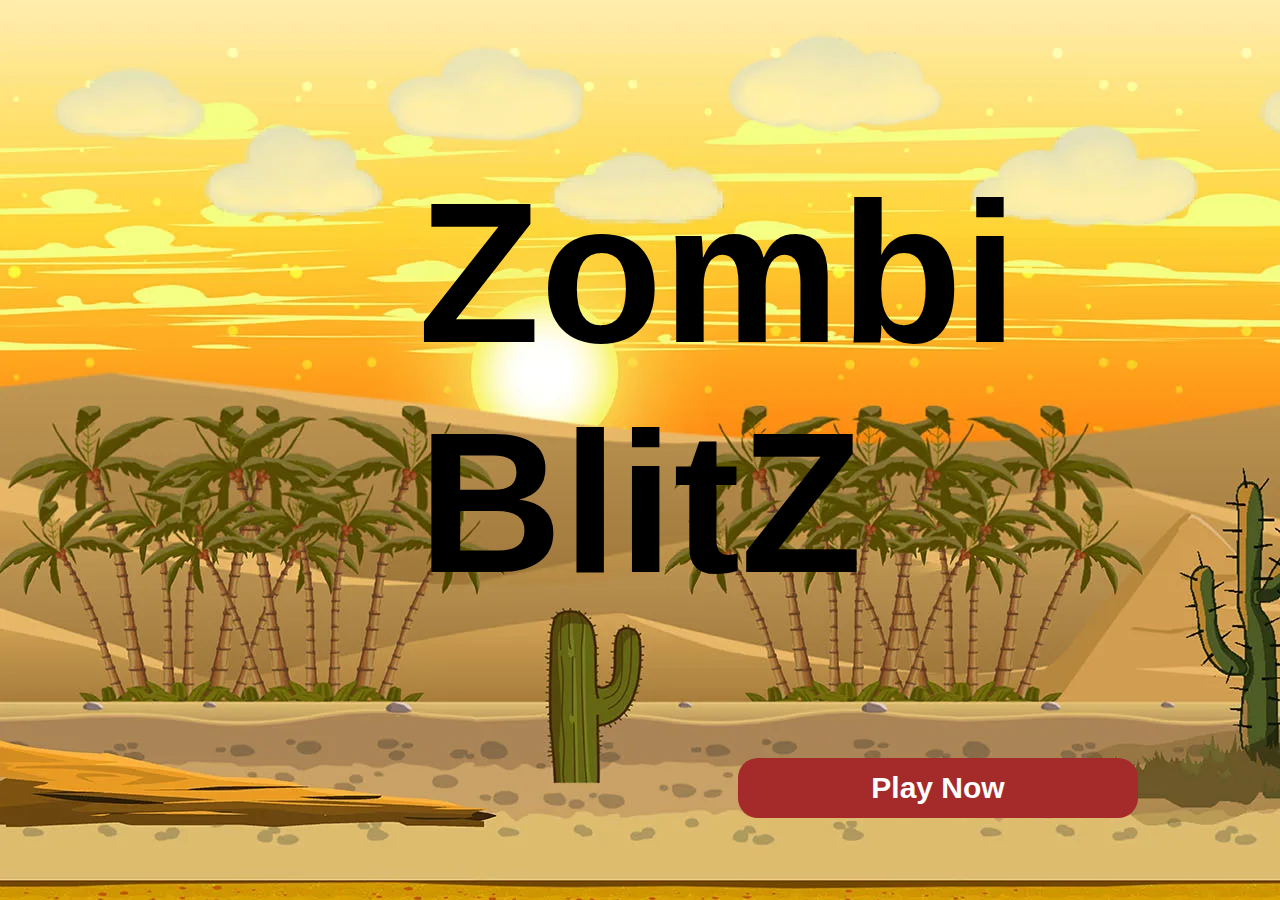
<file: 2D Web Game/index.html>
<!DOCTYPE html>

<html>

    <head>
      <title>2D Game</title>
      <link rel="stylesheet" href="style.css"/>
    </head>

  <body background="Background.jpg"> 
     

      <div class="name" id="name">Zombi BlitZ</div>
      

      <a href="Home.html">
      <button class="b1" id="btn" onclick="f1();">Play Now</button>
      </a>







    <script src="Script.js"></script>
  </body>

</html>
</file>
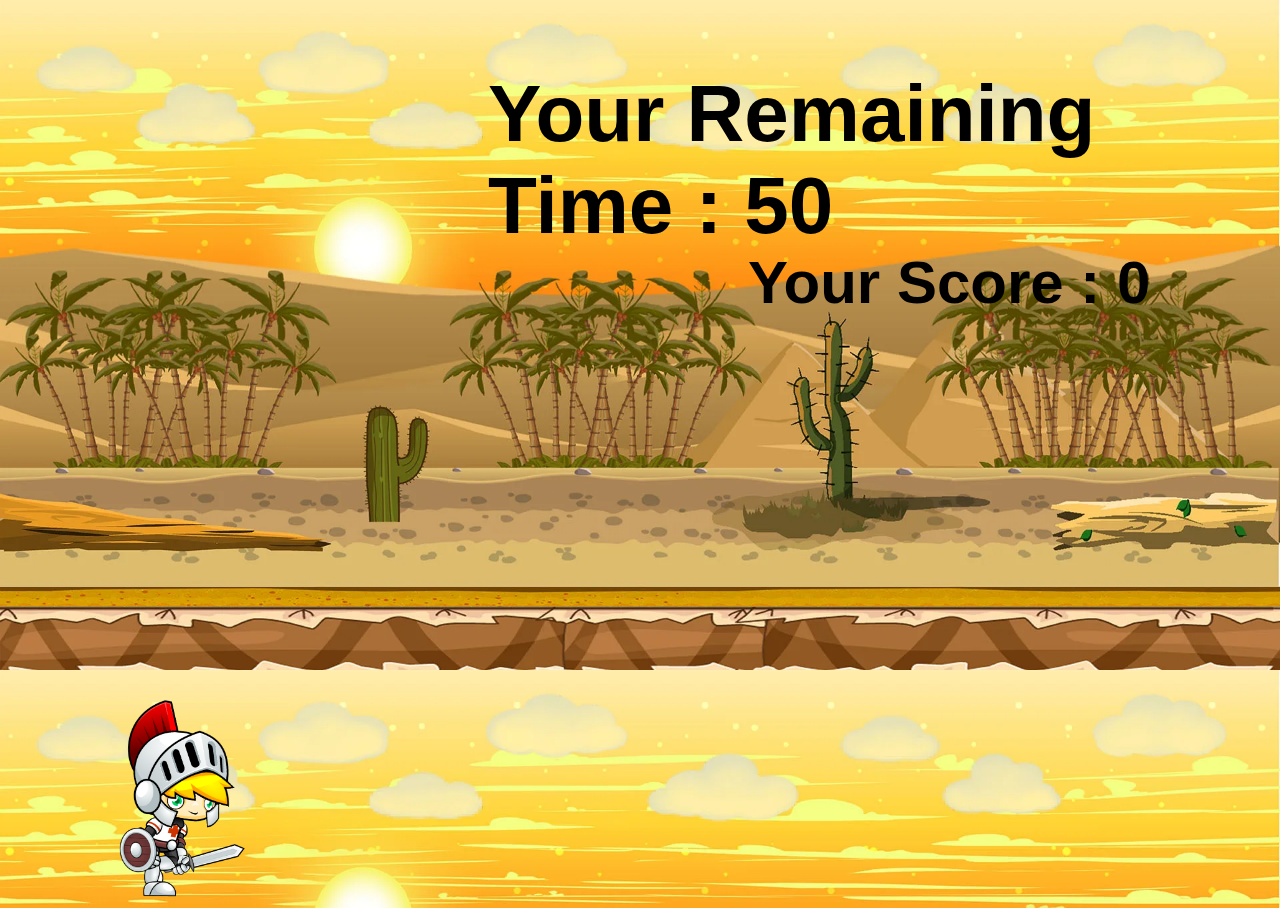
<file: Java Game/2d Game/index.html>
<!DOCTYPE html>

<html>

    <head>
      <title>2D Game</title>
      <link rel="stylesheet" href="style.css"/>
    </head>

  <body class="bg" id="bg" onkeyup="start(event);"> 
     
      <div class="time" id="time">Your Remaining Time : 50</div>
      <div class="score" id="score">Your Score : 0 </div>
      <img src="Run1.png" class="knight" id="knight"/>
      <img src="Walk1.png" class="zombi" id="zombi"/>







    <script src="Script.js"></script>
  </body>

</html>
</file>
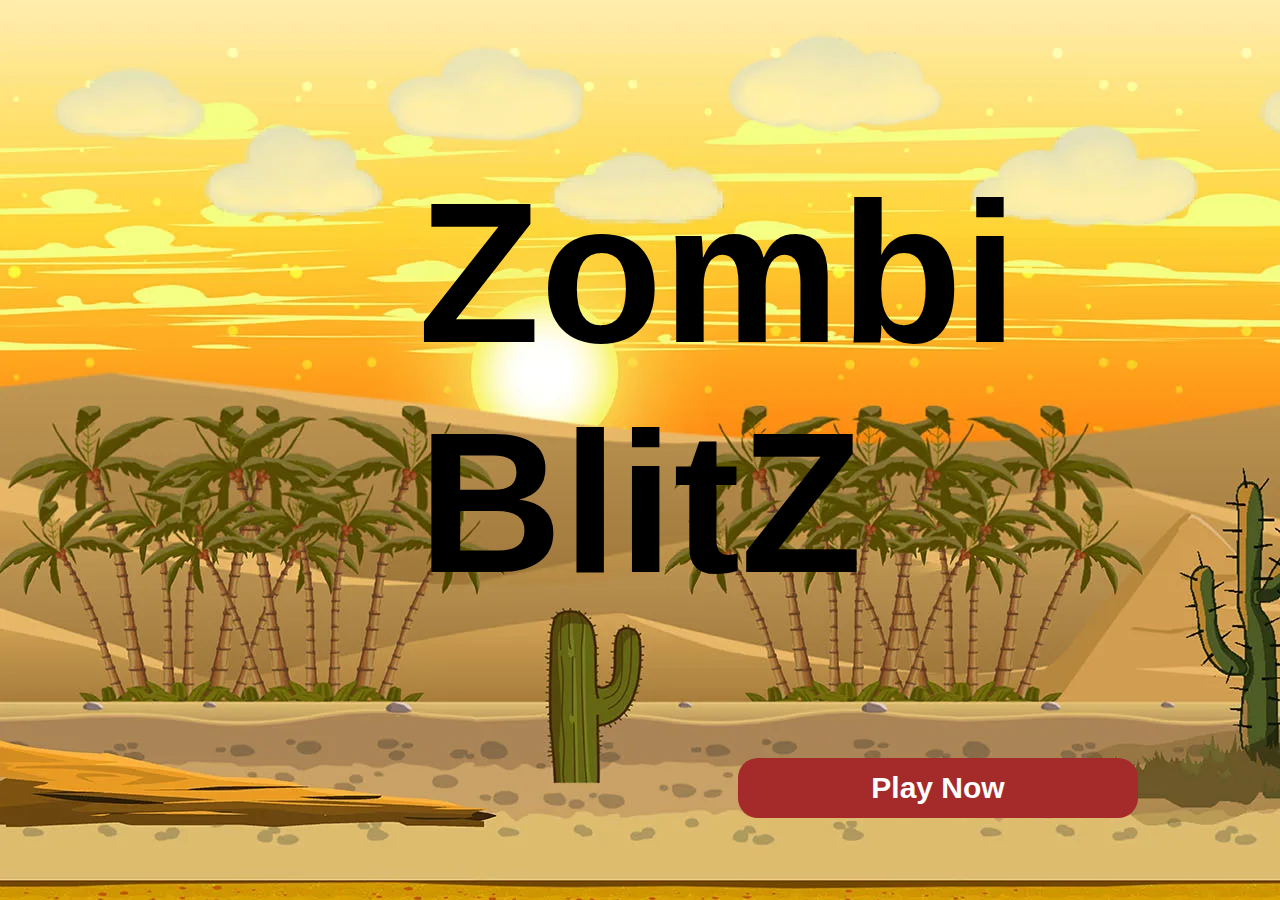
<file: Java Game/2d Game/Home.html>
<!DOCTYPE html>

<html>

    <head>
      <title>2D Game</title>
      <link rel="stylesheet" href="style.css"/>
    </head>

  <body background="Background.jpg"> 
     

      <div class="name" id="name">Zombi BlitZ</div>
      

      <a href="index.html">
      <button class="b1" id="btn" onclick="f1();">Play Now</button>
      </a>







    <script src="Script.js"></script>
  </body>

</html>
</file>
<file: 2D Web Game/style.css>
.bg {

   background-image: url("Background.jpg");
   background-size: 100%;


}
.knight{
    height: 220px;
    margin-left: 80px;
    margin-top: 680px;
    position: absolute;
}



.zombi{

    height: 215px;
    margin-left: 1680px;
    margin-top: 680px ;
    transform: scalex(-1);
    position: absolute;

}

.b1{
    width: 400px;
    height: 60px;
    border: none;
    border-radius: 20px ;
    background-color:brown ;
    color: white;
    font-weight: bold;
    font-size: 30px;
    margin-top: 750px;
    margin-left: 730px;
    cursor: pointer;
    transition: background-color 0.3s ease;
}

.b1:hover{

    background-color: red;
}

.name{
     
     font-family: Arial;
    font-size: 200px;
    font-weight: bold;
    margin-top: 150px;
    margin-left: 410px; 
    position: absolute;
    animation: pulse 2s infinite;

    

}

@keyframes pulse {
  0% { transform: scale(1); opacity: 1; }
  50% { transform: scale(1.1); opacity: 0.7; }
  100% { transform: scale(1); opacity: 1; }
}

.time{

    font-family: Arial;
    font-size: 80px;
    font-weight: bold;
    margin-top: 60px;
    margin-left: 480px; 
    position: absolute;

}


.score{


    font-family: Arial;
    font-size: 60px;
    font-weight: bold;
    margin-top: 240px;
    margin-left: 740px; 
    position: absolute;

}
</file>
<file: Java Game/2d Game/style.css>
.bg {

   background-image: url("Background.jpg");
   background-size: 100%;


}
.knight{
    height: 220px;
    margin-left: 80px;
    margin-top: 680px;
    position: absolute;
}



.zombi{

    height: 215px;
    margin-left: 1680px;
    margin-top: 680px ;
    transform: scalex(-1);
    position: absolute;

}

.b1{
    width: 400px;
    height: 60px;
    border: none;
    border-radius: 20px ;
    background-color:brown ;
    color: white;
    font-weight: bold;
    font-size: 30px;
    margin-top: 750px;
    margin-left: 730px;
    cursor: pointer;
    transition: background-color 0.3s ease;
}

.b1:hover{

    background-color: red;
}

.name{
     
     font-family: Arial;
    font-size: 200px;
    font-weight: bold;
    margin-top: 150px;
    margin-left: 410px; 
    position: absolute;
    animation: pulse 2s infinite;

    

}

@keyframes pulse {
  0% { transform: scale(1); opacity: 1; }
  50% { transform: scale(1.1); opacity: 0.7; }
  100% { transform: scale(1); opacity: 1; }
}

.time{

    font-family: Arial;
    font-size: 80px;
    font-weight: bold;
    margin-top: 60px;
    margin-left: 480px; 
    position: absolute;

}


.score{


    font-family: Arial;
    font-size: 60px;
    font-weight: bold;
    margin-top: 240px;
    margin-left: 740px; 
    position: absolute;

}
</file>
